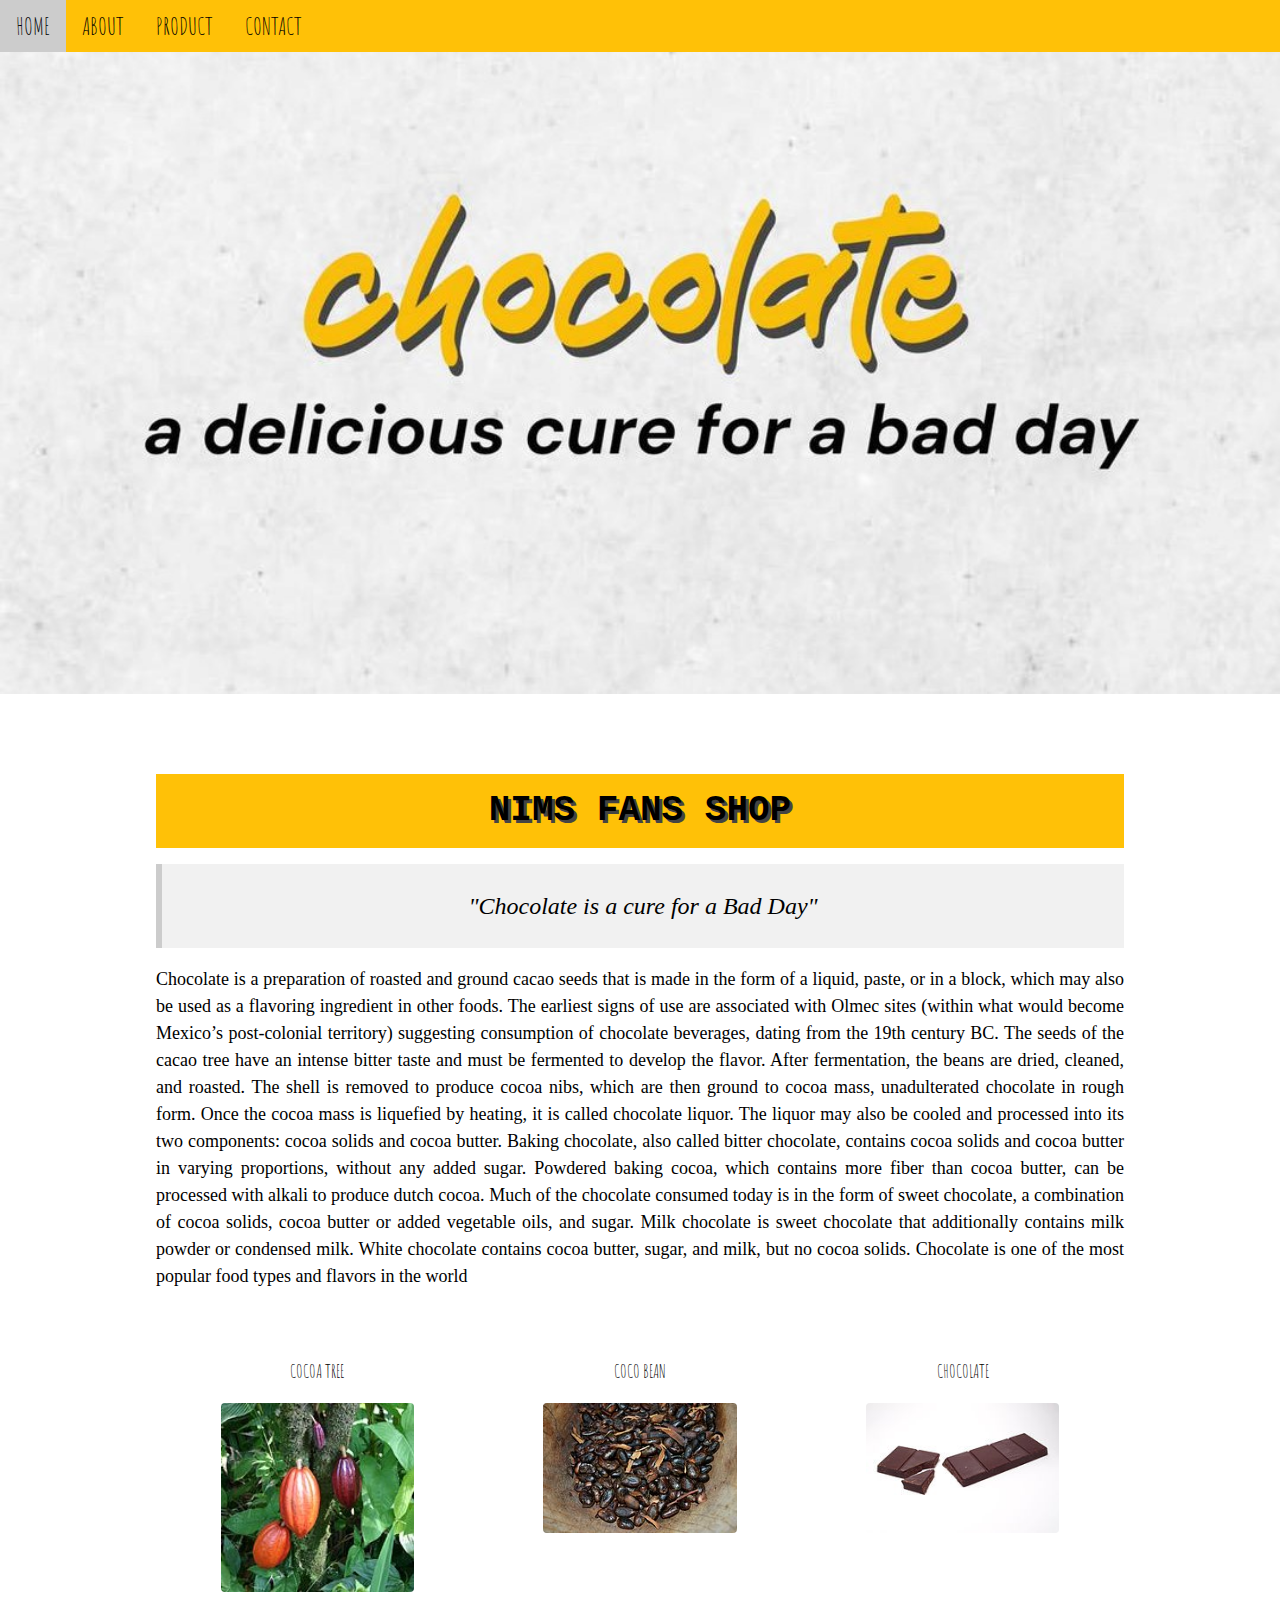
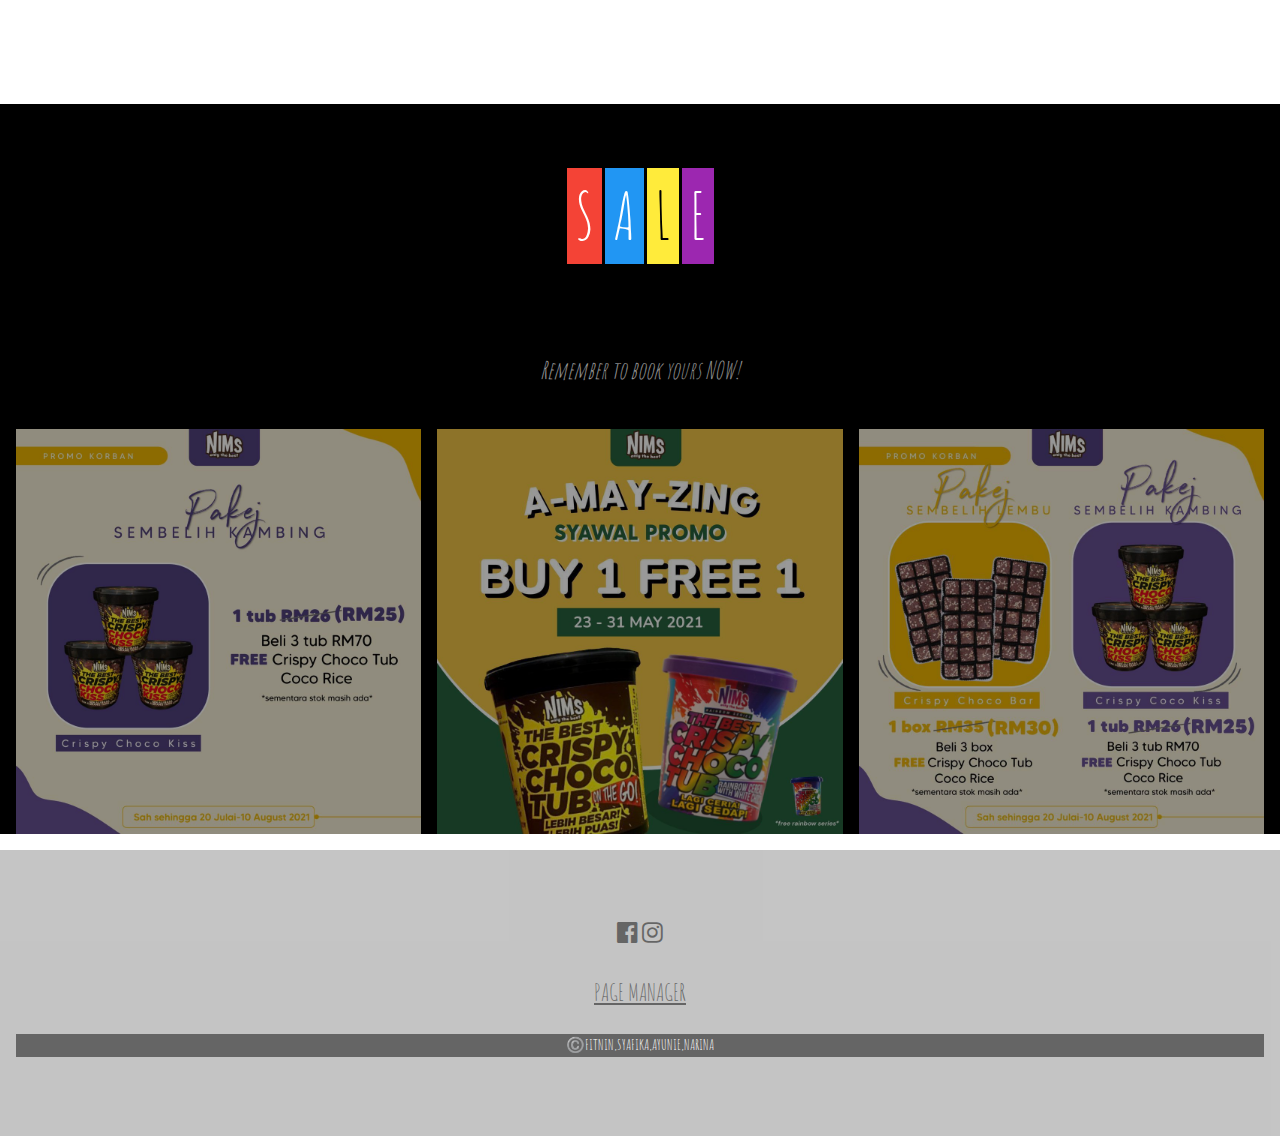
<file: index.html>
<!DOCTYPE html>
<html lang="en">
<title>FANS Shop</title>
<meta charset="UTF-8">
<meta name="viewport" content="width=device-width, initial-scale=1">
<link rel="stylesheet" href="https://www.w3schools.com/w3css/4/w3.css">
<link rel="stylesheet" href="https://fonts.googleapis.com/css?family=Amatic+SC">
<link rel="stylesheet" href="https://cdnjs.cloudflare.com/ajax/libs/font-awesome/4.7.0/css/font-awesome.min.css">
<link rel="stylesheet" href="css/style.css">
<body>


<style>
.mySlides {display: none}
</style>
<body>

<!-- Navbar (sit on top) -->
<div class="w3-top">
  <div class="w3-bar w3-xlarge w3-amber w3-opacity w3-hover-opacity-off" id="myNavbar">
    <a href="index.html" class="w3-bar-item w3-button">HOME</a>
    <a href="about.html" class="w3-bar-item w3-button">ABOUT</a>
    <a href="product.html" class="w3-bar-item w3-button">PRODUCT</a>
    <a href="contact.html" class="w3-bar-item w3-button">CONTACT</a>
  </div>
</div>

<!-- Page content -->
<div class="w3-content" style="max-width:2000px;margin-top:46px">

  <!-- Automatic Slideshow Images -->
   <div class="mySlides w3-display-container w3-center">
    <img src="images/nims4.jpeg" style="width:100%">
    </div>
  </div>
  <div class="mySlides w3-display-container w3-center">
    <img src="images/2.jpeg" style="width:100%">
    </div>
  </div>
  <div class="mySlides w3-display-container w3-center">
    <img src="images/3.jpeg" style="width:100%">
    </div>
  </div>
  <div class="mySlides w3-display-container w3-center">
    <img src="images/4.jpeg" style="width:100%">
    </div>
  </div>
   <div class="mySlides w3-display-container w3-center">
    <img src="images/nims.jpeg" style="width:100%">
    </div>
  </div>
 <div class="mySlides w3-display-container w3-center">
    <img src="images/nims1.jpeg" style="width:100%">
    </div>
  </div>
   <div class="mySlides w3-display-container w3-center">
    <img src="images/nims3.jpeg" style="width:100%">
    </div>
  </div>
   <div class="mySlides w3-display-container w3-center">
    <img src="images/nims5.jpeg" style="width:100%">
    </div>
  </div>
   <div class="mySlides w3-display-container w3-center">
    <img src="images/nims6.jpeg" style="width:100%">
    </div>
  </div>
   <div class="mySlides w3-display-container w3-center">
    <img src="images/nimsb.jpeg" style="width:100%">
    </div>
  </div>
   <div class="mySlides w3-display-container w3-center">
    <img src="images/nimss.jpeg" style="width:100%">
    </div>
  </div>
   <div class="mySlides w3-display-container w3-center">
    <img src="images/nims9.jpeg" style="width:100%">
    </div>
  </div>
   <div class="mySlides w3-display-container w3-center">
    <img src="images/women.jpeg" style="width:100%">
    </div>
  </div>

  <!-- NIMS section-->
  <div class="w3-container w3-large w3-content w3-center w3-padding-64" style="max-width:1000px" id="nims">
  <div class="w3-panel w3-amber">
  <h1 class="w3-text-black w3-monospace" style="text-shadow:3px 3px 0 #444">
  <b>NIMS FANS SHOP</b></h1>
</div>
<div class="w3-panel w3-leftbar w3-light-grey">
  <p class="w3-xlarge w3-serif">
  <i>"Chocolate is a cure for a Bad Day"</i></p>
</div>
  
    <p class="w3-justify w3-cursive">Chocolate is a preparation of roasted and ground cacao seeds that is made in the form of a liquid, paste, or in a block, which may also be used as a flavoring ingredient in other foods. The earliest signs of use are associated with Olmec sites (within what would become Mexico’s post-colonial territory) suggesting consumption of chocolate beverages, dating from the 19th century BC.
    The seeds of the cacao tree have an intense bitter taste and must be fermented to develop the flavor. After fermentation, the beans are dried, cleaned, and roasted. The shell is removed to produce cocoa nibs, which are then ground to cocoa mass, unadulterated chocolate in rough form. Once the cocoa mass is liquefied by heating, it is called chocolate liquor. The liquor may also be cooled and processed into its two components: cocoa solids and cocoa butter. Baking chocolate, also called bitter chocolate, contains cocoa solids and cocoa butter in varying proportions, without any added sugar. Powdered baking cocoa, which contains more fiber than cocoa butter, can be processed with alkali to produce dutch cocoa. Much of the chocolate consumed today is in the form of sweet chocolate, a combination of cocoa solids, cocoa butter or added vegetable oils, and sugar. Milk chocolate is sweet chocolate that additionally contains milk powder or condensed milk. White chocolate contains cocoa butter, sugar, and milk, but no cocoa solids.

    Chocolate is one of the most popular food types and flavors in the world</p>
    <div class="w3-row w3-padding-32">
      <div class="w3-third">
        <p>COCOA TREE</p>
        <img src="images/coco.jpg" class="w3-round w3-margin-bottom" alt="Random Name" style="width:60%">
      </div>
      <div class="w3-third">
        <p>COCO BEAN</p>
        <img src="images/bean.jpg" class="w3-round w3-margin-bottom" alt="Random Name" style="width:60%">
      </div>
      <div class="w3-third">
        <p>CHOCOLATE</p>
        <img src="images/choc.jpg" class="w3-round" alt="Random Name" style="width:60%">
      </div>
    </div>
  </div>

  <!-- The sale Section -->
  <div class="w3-black" id="nims">
    <div class="w3-container w3-content w3-center  w3-padding-64" style="max-width:800px">
      <span class="w3-tag w3-jumbo w3-red">S</span>
      <span class="w3-tag w3-jumbo w3-blue">A</span>
      <span class="w3-tag w3-jumbo w3-yellow">L</span>
      <span class="w3-tag w3-jumbo w3-purple">E</span>
    </div>
      <p class="w3-opacity w3-xlarge w3-center"><i>Remember to book yours NOW!</i></p>
      
  <div class="w3-container">
</div>


  <div class="w3-row-padding w3-section">
    <div class="w3-col s4">
      <img class="demo w3-opacity w3-hover-opacity-off" src="images/sale1.jpeg" style="width:100%;cursor:pointer" onclick="currentDiv(1)">
    </div>
    <div class="w3-col s4">
      <img class="demo w3-opacity w3-hover-opacity-off" src="images/sale2.jpeg" style="width:100%;cursor:pointer" onclick="currentDiv(2)">
    </div>
    <div class="w3-col s4">
      <img class="demo w3-opacity w3-hover-opacity-off" src="images/sale9.jpeg" style="width:100%;cursor:pointer" onclick="currentDiv(3)">
    </div>
  </div>
</div>

<!-- End Page Content -->
</div>

<!-- Footer -->
<footer class="w3-container w3-padding-64 w3-center w3-opacity w3-grey w3-xlarge">
  <a href="https://www.facebook.com/nimhq/"><i class="fa fa-facebook-official w3-hover-opacity"></a></i>
  <a href="https://www.instagram.com/nims.hq/?hl=en"><i class="fa fa-instagram w3-hover-opacity"></a></i>
  <p style="text-align: center;"><a href="https://wa.me/60196887886">PAGE MANAGER</a></p>
  <p class="w3-medium w3-black">©️FITNIN,SYAFIKA,AYUNIE,NARINA</p>
</footer>

<script>
// Automatic Slideshow - change image every 1 seconds
var myIndex = 0;
carousel();

function carousel() {
  var i;
  var x = document.getElementsByClassName("mySlides");
  for (i = 0; i < x.length; i++) {
    x[i].style.display = "none";  
  }
  myIndex++;
  if (myIndex > x.length) {myIndex = 1}    
  x[myIndex-1].style.display = "block";  
  setTimeout(carousel, 4000);    
}

</script>

<script>
function currentDiv(n) {
  showDivs(slideIndex = n);
}

function showDivs(n) {
  var i;
  var x = document.getElementsByClassName("mySlides");
  var dots = document.getElementsByClassName("demo");
  if (n > x.length) {slideIndex = 1}
  if (n < 1) {slideIndex = x.length}
  for (i = 0; i < x.length; i++) {
    x[i].style.display = "none";
  }
  for (i = 0; i < dots.length; i++) {
    dots[i].className = dots[i].className.replace(" w3-opacity-off", "");
  }
  x[slideIndex-1].style.display = "block";
  dots[slideIndex-1].className += " w3-opacity-off";
}
</script>


</body>
</html>
</file>
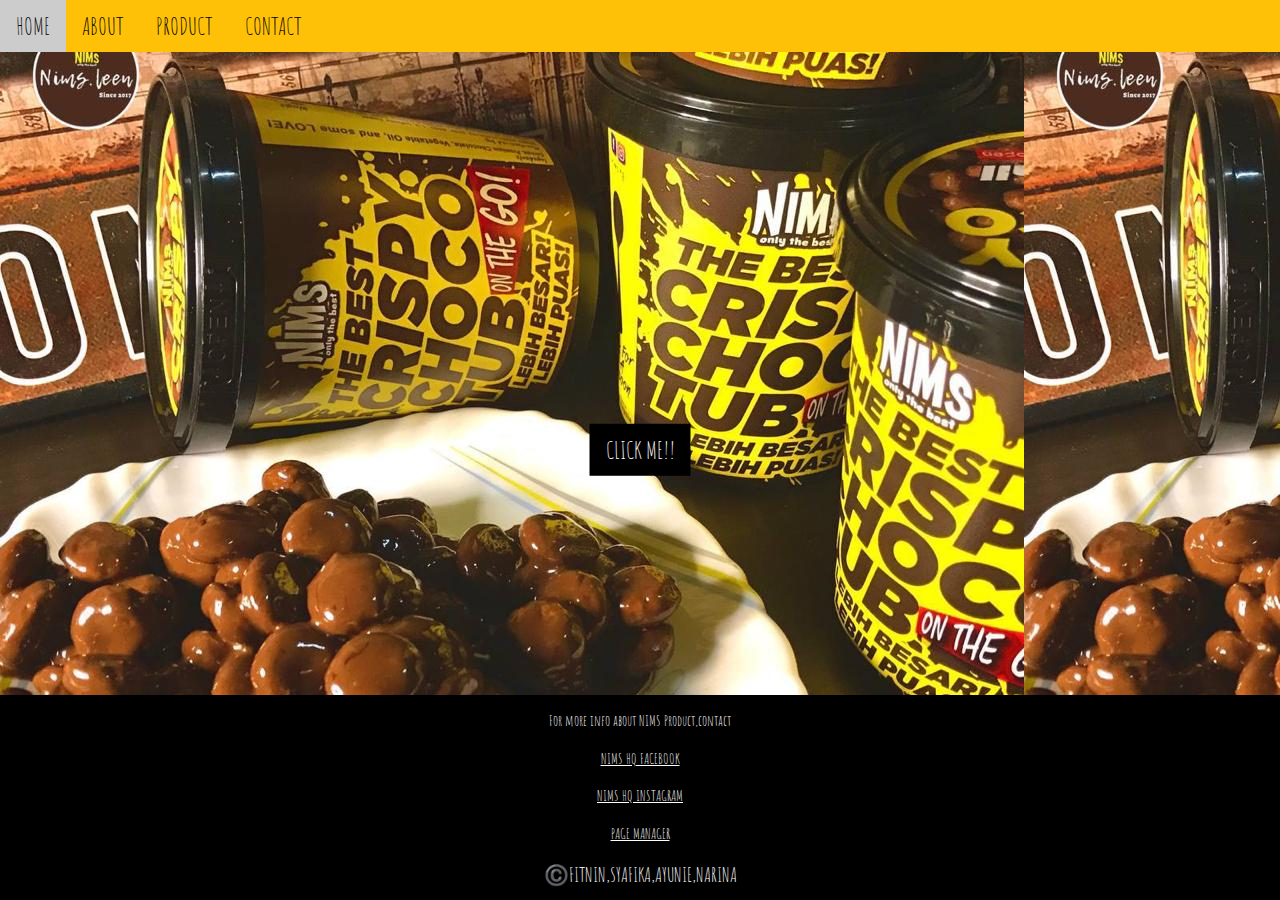
<file: about.html>
<!DOCTYPE html>
<html lang="en">
<title>FANS Shop</title>
<meta charset="UTF-8">
<meta name="viewport" content="width=device-width, initial-scale=1">
<link rel="stylesheet" href="https://www.w3schools.com/w3css/4/w3.css">
<link rel="stylesheet" href="https://fonts.googleapis.com/css?family=Amatic+SC">
<link rel="stylesheet" href="css/style.css">
  <style>
    body
    {
      background-image: url(images/3.jpeg);
    }
  </body>
  </style>

<!-- Navbar (sit on top) -->
<div class="w3-top">
  <div class="w3-bar w3-xlarge w3-amber w3-opacity w3-hover-opacity-off" id="myNavbar">
    <a href="index.html" class="w3-bar-item w3-button">HOME</a>
    <a href="about.html" class="w3-bar-item w3-button">ABOUT</a>
    <a href="product.html" class="w3-bar-item w3-button">PRODUCT</a>
    <a href="contact.html" class="w3-bar-item w3-button">CONTACT</a>
  </div>
</div>

 <div class="w3-display-middle w3-container w3-xlarge">
    <p><button onclick="document.getElementById('menu').style.display='block'" class="w3-button w3-black">CLICK ME!!</button></p>
  </div>
</div>

<!-- Footer -->
<footer class="w3-bottom w3-black w3-padding-28 w3-medium">
  <p align="center">For more info about NIMS Product,contact</p>
  <p style="text-align: center;"><a href="https://www.facebook.com/nimhq/">NIMS HQ FACEBOOK</a>
  <p style="text-align: center;"><a href="https://www.instagram.com/nims.hq/?hl=en">NIMS HQ INSTAGRAM</a></p>
  <p style="text-align: center;"><a href="https://wa.me/60196887886">PAGE MANAGER</a></p>
  <h4 align="center">©️FITNIN,SYAFIKA,AYUNIE,NARINA</h4>
</footer>

<!-- Menu Modal -->
<div id="menu" class="w3-modal">
  <div class="w3-modal-content w3-animate-zoom">
    <div class="w3-container w3-black w3-display-container">
      <span onclick="document.getElementById('menu').style.display='none'" class="w3-button w3-display-topright w3-large">x</span>

<div class="w3-container w3-padding-64 w3-black w3-whitescale w3-xlarge" id="about">
  <div class="w3-content">
    <h1 class="w3-center w3-jumbo" style="margin-bottom:64px">About Nims</h1>
    <img class="slide" src="images/nims8.jpeg" style="width:100%"> 
    <p>CHOCOTUB is a cereal – coated with chocolate. Premium chocolate are made by “Nims” and very tasty. It is a huge chocolate jar in town compared to other brand in Peninsular Malaysia.The price are very affordable as it price RM 15 per tub.
    It is weighted 250 gram plus and minus. All of the chocotub have similar amount of gram due to the weighing technology used by the “Nims” company.
    There are many seller out there are selling this chocotub nearby your place. It is easier to contact more on social media such as Instagram, Facebook, Twitter and etc.Therefore, you don’t have to worry about how to get one.
  <p><strong>FANS Member </strong></p>
    <div class="w3-row w3-padding-32">
      <div class="w3-third">
        <p>Nur Syafika</p>
        <img src="images/pikaa.jpeg" class="w3-circle w3-margin-bottom" style="width:60%">
      </div>
      <div class="w3-third">
        <p>Fitnin Fitriah</p>
        <img src="images/fit.jpeg" class="w3-circle w3-margin-bottom" style="width:50%">
      </div>
      <div class="w3-third">
        <p>Nur Ayunie Najlaa</p>
        <img src="images/baby.jpeg" class="w3-circle w3-margin-bottom" style="width:50%">
      </div>
      <div class="w3-third">
        <p>Nur Narina Nadia</p>
        <img src="images/nari.jpeg" class="w3-circle w3-margin-bottom" style="width:50%">
      </div>
      
    </div>
  </div>

    <h1><b>Opening Hours</b></h1>
    
    <div class="w3-row">
      <div class="w3-col s6">
        <p>Fri & Sat CLOSED</p>
        <p>Wednesday 10.00 - 24.00</p>
        <p>Thursday 10:00 - 24:00</p>
      </div>
      <div class="w3-col s6">
        <p>Tue 10:00 - 12:00</p>
        <p>Mon 10:00 - 23:00</p>
      </div>
    </div>
    
    <div class="w3-container">
    <h1 class="w3-center w3-jumbo" style="margin-bottom:64px">Location</h1>
      <iframe src="https://www.google.com/maps/embed?pb=!1m18!1m12!1m3!1d3983.9162906444644!2d101.4230399139514!3d3.1168457977304036!2m3!1f0!2f0!3f0!3m2!1i1024!2i768!4f13.1!3m3!1m2!1s0x31cc577da4bc6bbd%3A0x4901577b0618a45c!2sNIMS%20ADELICIOUSZ%20SDN%20BHD%20(%20Factory%20)!5e0!3m2!1sen!2smy!4v1626789418288!5m2!1sen!2smy" width="800" height="450" style="border:0;" allowfullscreen="" loading="lazy"></iframe>
  </div>
</div>

<script>
w3.slideshow(".slides", 1500);
</script>

<script>
var myIndex = 0;
carousel();

function carousel() {
  var i;
  var x = document.getElementsByClassName("mySlides");
  for (i = 0; i < x.length; i++) {
    x[i].style.display = "none";  
  }
  myIndex++;
  if (myIndex > x.length) {myIndex = 1}    
  x[myIndex-1].style.display = "block";  
  setTimeout(carousel, 2000); // Change image every 2 seconds
}
</script>


</body>
</html>
</file>
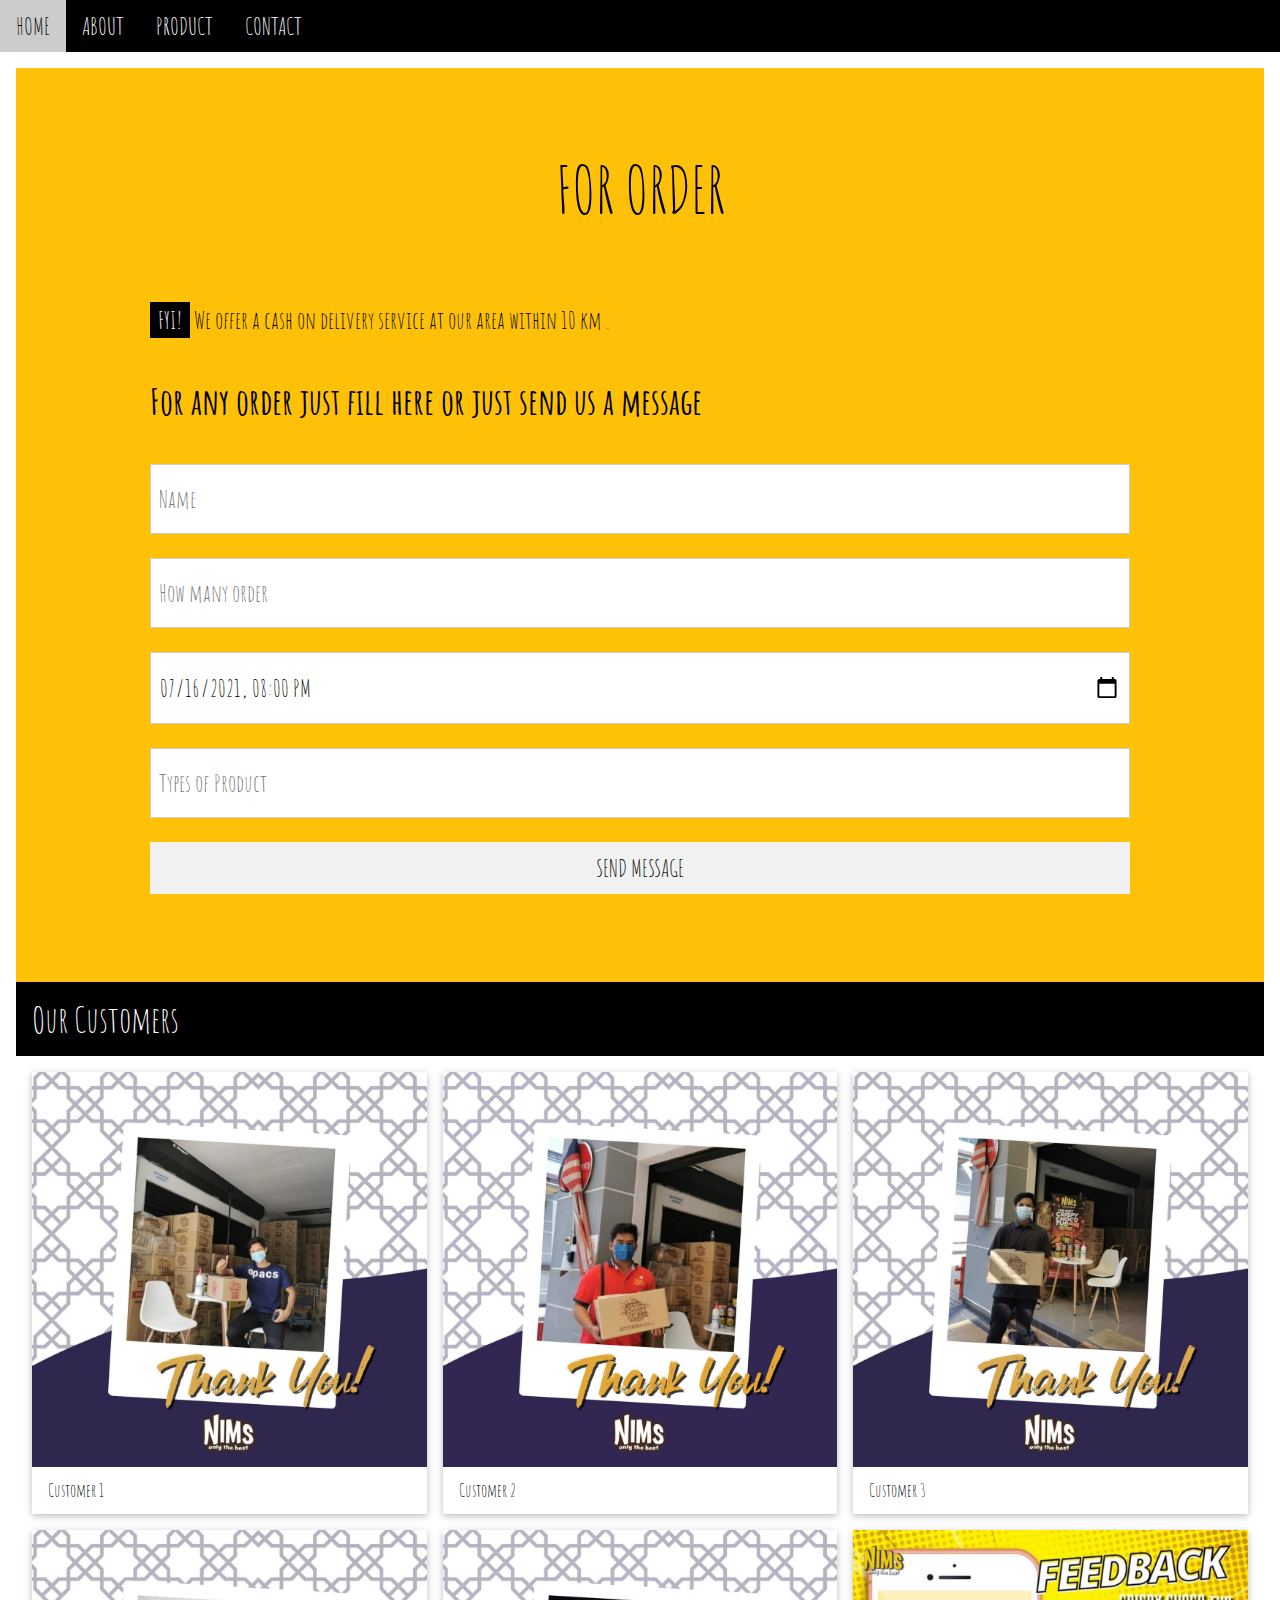
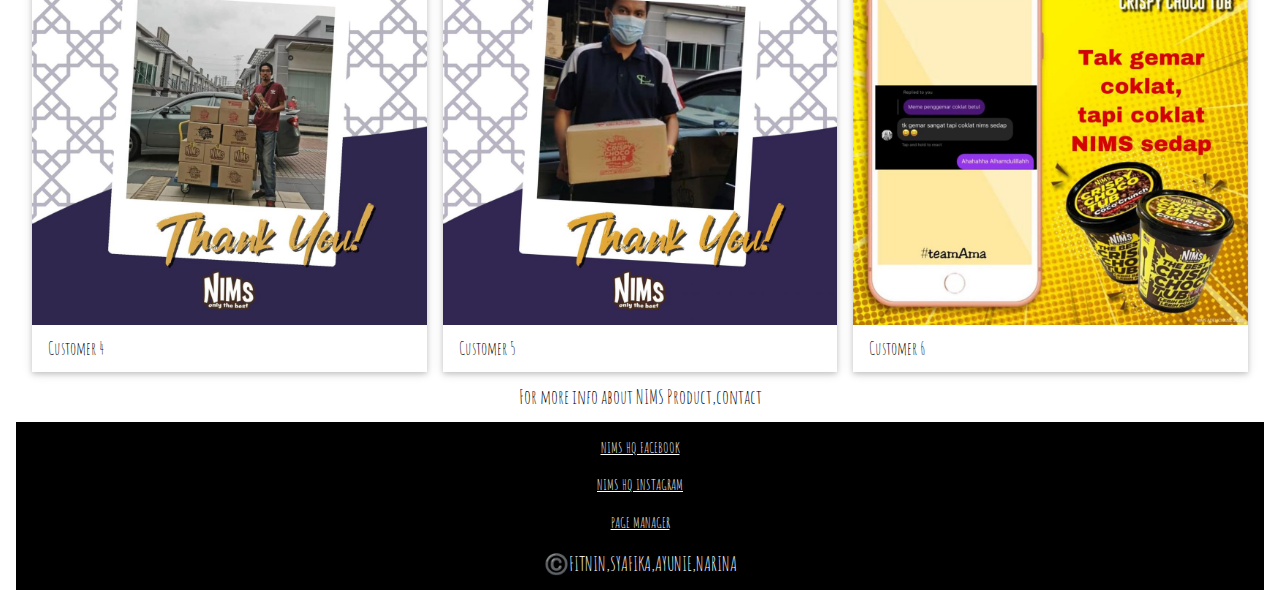
<file: contact.html>
<!DOCTYPE html>
<html>
<title>W3.CSS Template</title>
<meta charset="UTF-8">
<meta name="viewport" content="width=device-width, initial-scale=1">
<link rel="stylesheet" href="https://www.w3schools.com/w3css/4/w3.css">
<link rel="stylesheet" href="https://fonts.googleapis.com/css?family=Amatic+SC">
<link rel="stylesheet" href="css/style.css">
<body>

  <!-- Navbar (sit on top) -->
<div class="w3-top">
  <div class="w3-bar w3-xlarge w3-black w3-opacity w3-hover-opacity-off" id="myNavbar">
    <a href="index.html" class="w3-bar-item w3-button">HOME</a>
    <a href="about.html" class="w3-bar-item w3-button">ABOUT</a>
    <a href="product.html" class="w3-bar-item w3-button">PRODUCT</a>
    <a href="contact.html" class="w3-bar-item w3-button">CONTACT</a>
  </div>
</div>
<br>
<br>
<br>

<!-- Contact -->
<div class="w3-container">
<div class="w3-container w3-padding-64 w3-amber w3-xlarge">
  <div class="w3-content">
    <h1 class="w3-center w3-jumbo" style="margin-bottom:64px">FOR ORDER</h1>
    <p><span class="w3-tag">FYI!</span> We offer a cash on delivery service at our area within 10 km .</p>
    <p class="w3-xxlarge"><strong>For any order just fill here  or just send us a message</strong></p>
    <form action="https://wa.me/601117988305">
      <p><input class="w3-input w3-padding-16 w3-border" type="text" placeholder="Name" required name="Name"></p>
      <p><input class="w3-input w3-padding-16 w3-border" type="number" placeholder="How many order" required name="types"></p>
      <p><input class="w3-input w3-padding-16 w3-border" type="datetime-local" placeholder="Date and time" required name="For COD Date" value="2021-07-16T20:00"></p>
      <p><input class="w3-input w3-padding-16 w3-border" type="text" placeholder="Types of Product" required name="Message"></p>
      <p><button class="w3-button w3-light-grey w3-block" type="submit">SEND MESSAGE</button></p>
    </form>
  </div>
</div>

<!-- Image of nims -->

<div class="w3-container w3-black">
  <h1>Our Customers</h1>
</div>

<div class="w3-row-padding w3-margin-top">
  <div class="w3-third">
    <div class="w3-card">
      <img src="images/cust1.jpeg" style="width:100%">
      <div class="w3-container">
        <h5>Customer 1</h5>
      </div>
    </div>
  </div>

  <div class="w3-third">
    <div class="w3-card">
      <img src="images/cust2.jpeg" style="width:100%">
      <div class="w3-container">
        <h5>Customer 2</h5>
      </div>
    </div>
  </div>

  <div class="w3-third">
    <div class="w3-card">
      <img src="images/cust3.jpeg" style="width:100%">
      <div class="w3-container">
        <h5>Customer 3</h5>
      </div>
    </div>
  </div>
</div>

<div class="w3-row-padding w3-margin-top">
  <div class="w3-third">
    <div class="w3-card">
      <img src="images/cust4 (2).jpeg" style="width:100%">
      <div class="w3-container">
        <h5>Customer 4</h5>
      </div>
    </div>
  </div>

  <div class="w3-third">
    <div class="w3-card">
      <img src="images/cust4.jpeg" style="width:100%">
      <div class="w3-container">
        <h5>Customer 5</h5>
      </div>
    </div>
  </div>

  <div class="w3-third">
    <div class="w3-card">
      <img src="images/feedback7.jpeg" style="width:100%">
      <div class="w3-container">
        <h5>Customer 6</h5>
      </div>
    </div>
  </div>
</div>


<h4 align="center">For more info about NIMS Product,contact</h4>
    <div class="w3-container w3-black">
       <p style="text-align: center;"><a href="https://www.facebook.com/nimhq/">NIMS HQ FACEBOOK</a></p>
       <p style="text-align: center;"><a href="https://www.instagram.com/nims.hq/?hl=en">NIMS HQ INSTAGRAM</a></p>
       <p style="text-align: center;"><a href="https://wa.me/60179522408">PAGE MANAGER</a></p>
       <h4 align="center">©️FITNIN,SYAFIKA,AYUNIE,NARINA</h4>
    </div>
  </div>

<script>
// Tabbed Menu
function openMenu(evt, menuName) {
  var i, x, tablinks;
  x = document.getElementsByClassName("menu");
  for (i = 0; i < x.length; i++) {
     x[i].style.display = "none";
  }
  tablinks = document.getElementsByClassName("tablink");
  for (i = 0; i < x.length; i++) {
     tablinks[i].className = tablinks[i].className.replace(" w3-red", "");
  }
  document.getElementById(menuName).style.display = "block";
  evt.currentTarget.firstElementChild.className += " w3-red";
}
document.getElementById("myLink").click();
</script>

<script>
var myIndex = 0;
carousel();

function carousel() {
  var i;
  var x = document.getElementsByClassName("mySlides");
  for (i = 0; i < x.length; i++) {
    x[i].style.display = "none";  
  }
  myIndex++;
  if (myIndex > x.length) {myIndex = 1}    
  x[myIndex-1].style.display = "block";  
  setTimeout(carousel, 9000);    
}
</script>

</div>
</body>
</html>
</file>
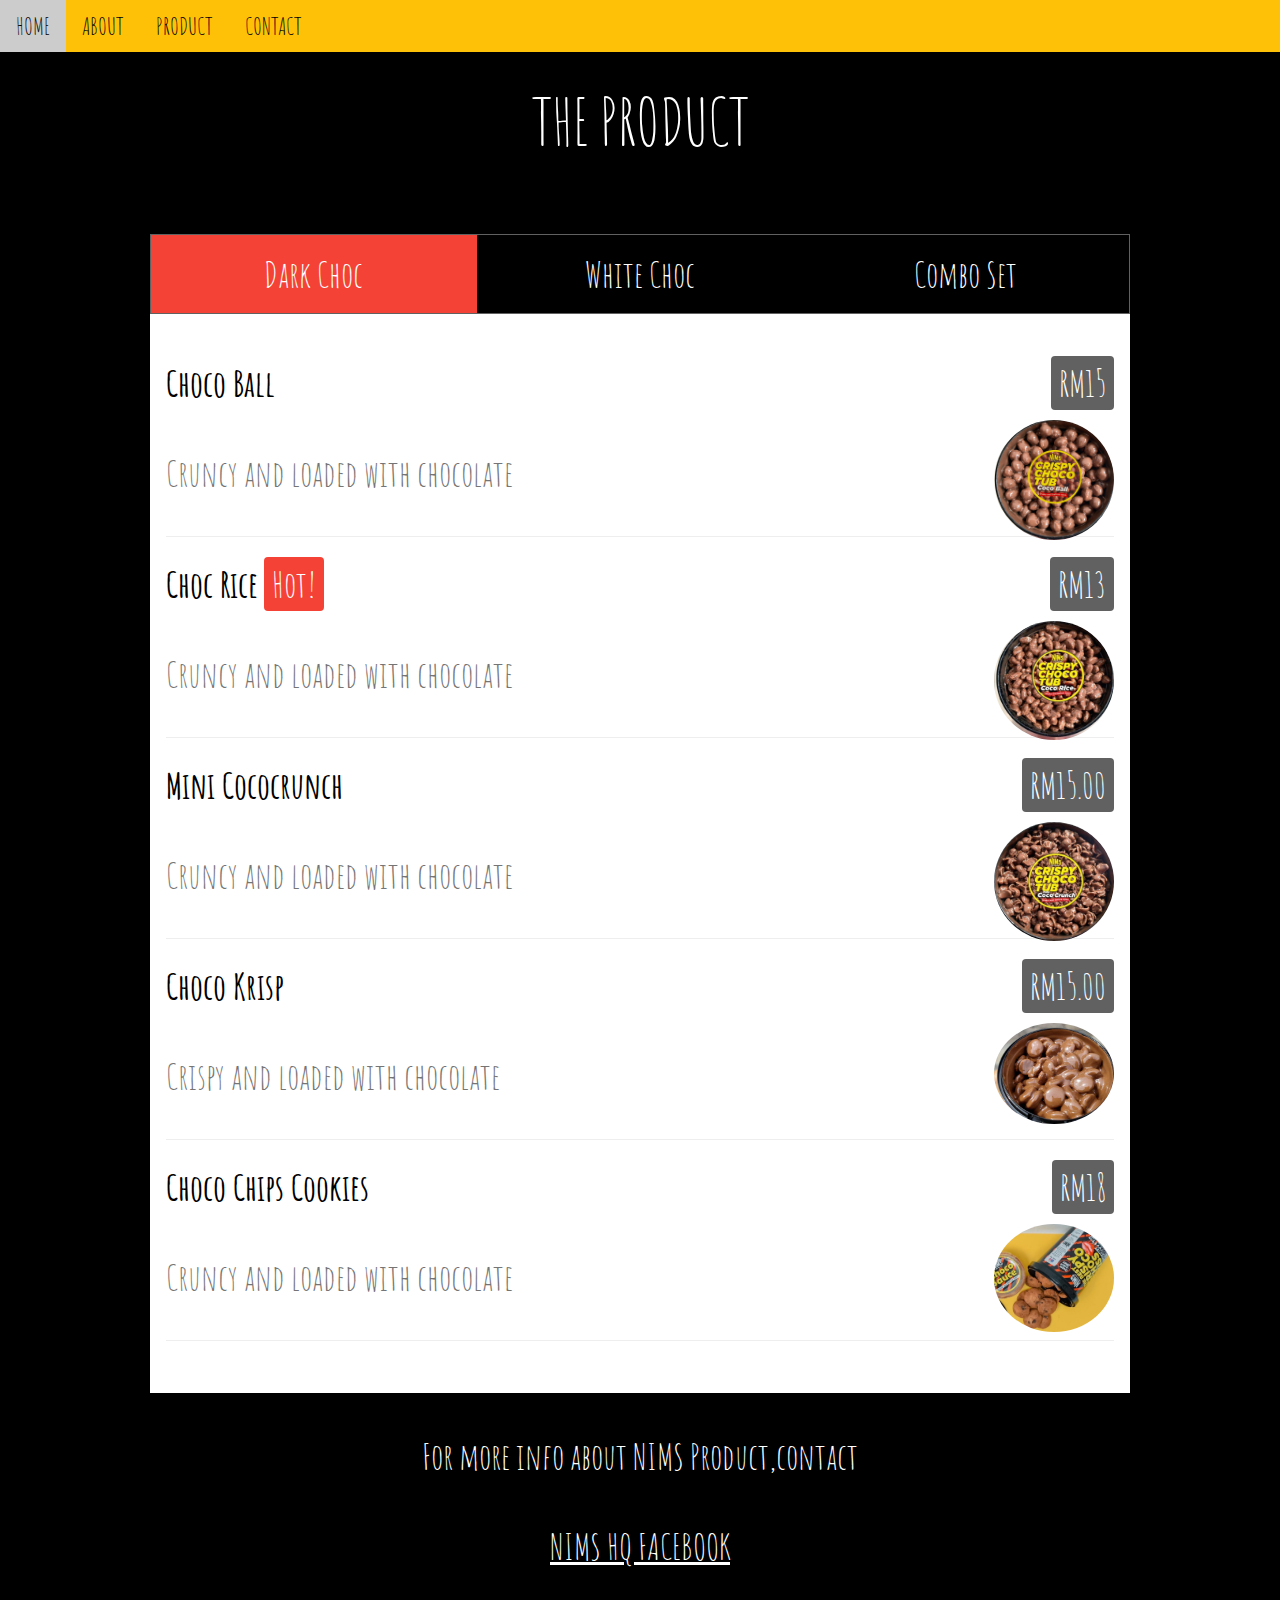
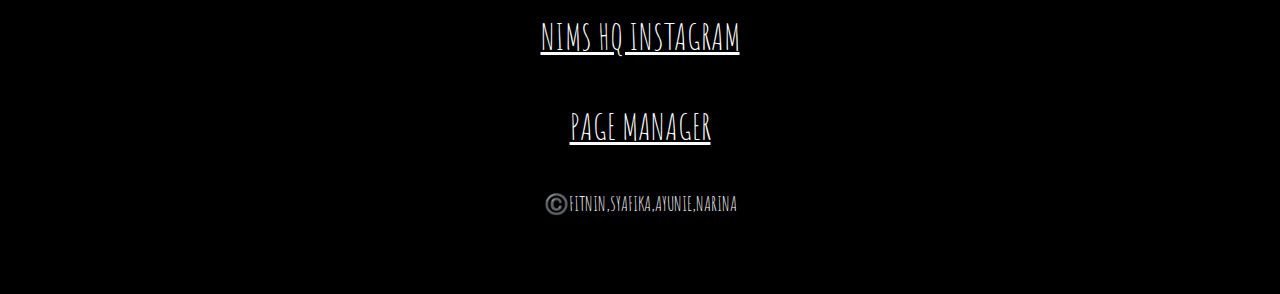
<file: product.html>
<!DOCTYPE html>
<html>
<title>W3.CSS Template</title>
<meta charset="UTF-8">
<meta name="viewport" content="width=device-width, initial-scale=1">
<link rel="stylesheet" href="https://www.w3schools.com/w3css/4/w3.css">
<link rel="stylesheet" href="https://fonts.googleapis.com/css?family=Amatic+SC">
<link rel="stylesheet" href="css/style.css">
<body>

  <!-- Navbar (sit on top) -->
<div class="w3-top">
  <div class="w3-bar w3-xlarge w3-amber w3-opacity w3-hover-opacity-off" id="myNavbar">
    <a href="index.html" class="w3-bar-item w3-button">HOME</a>
    <a href="about.html" class="w3-bar-item w3-button">ABOUT</a>
    <a href="product.html" class="w3-bar-item w3-button">PRODUCT</a>
    <a href="contact.html" class="w3-bar-item w3-button">CONTACT</a>
  </div>
</div>

<!-- Product Container -->
<div class="w3-container w3-black w3-padding-64 w3-xxlarge w3-animate-zoom" id="product">
  <div class="w3-content">
  
    <h1 class="w3-center w3-jumbo" style="margin-bottom:64px">THE PRODUCT</h1>
    <div class="w3-row w3-center w3-border w3-border-dark-grey">
      <a href="javascript:void(0)" onclick="openMenu(event, 'Dark choc');" id="myLink">
        <div class="w3-col s4 tablink w3-padding-large w3-hover-red">Dark Choc</div>
      </a>
      <a href="javascript:void(0)" onclick="openMenu(event, 'White Choc');">
        <div class="w3-col s4 tablink w3-padding-large w3-hover-red">White Choc</div>
      </a>
      <a href="javascript:void(0)" onclick="openMenu(event, 'Combo Set');">
        <div class="w3-col s4 tablink w3-padding-large w3-hover-red">Combo Set</div>
      </a>
    </div>

    <div id="Dark choc" class="w3-container menu w3-padding-32 w3-white">
      <h1><b> Choco Ball</b> <span class="w3-right w3-tag w3-dark-grey w3-round">RM15</span></h1>
      <img src="images/chocoball.jpeg" style="width:120px" class="w3-circle w3-right" alt="member"></p>
      <p class="w3-text-grey">Cruncy and loaded with chocolate</p>
      <hr>
      
      <h1><b>Choc Rice</b> <span class="w3-tag w3-red w3-round">Hot!</span><span class="w3-right w3-tag w3-dark-grey w3-round">RM13</span></h1>
      <img src="images/cocorice.jpeg" style="width:120px" class="w3-circle w3-right" alt="member"></p>
      <p class="w3-text-grey">Cruncy and loaded with chocolate </p>
      <hr>
      
      <h1><b>Mini Cococrunch</b> <span class="w3-right w3-tag w3-dark-grey w3-round">RM15.00</span></h1>
      <img src="images/cococrunch.jpeg" style="width:120px" class="w3-circle w3-right" alt="member"></p>
      <p class="w3-text-grey">Cruncy and loaded with chocolate </p>
      <hr>

      <h1><b>Choco Krisp</b> <span class="w3-right w3-tag w3-dark-grey w3-round">RM15.00</span></h1>
      <img src="images/cocokrisp.jpeg" style="width:120px" class="w3-circle w3-right" alt="member"></p>
      <p class="w3-text-grey">Crispy and loaded with chocolate</p>
      <hr>

      <h1><b>Choco Chips Cookies</b> <span class="w3-right w3-tag w3-dark-grey w3-round">RM18</span></h1>
      <img src="images/kokis.jpeg" style="width:120px" class="w3-circle w3-right" alt="member"></p>
      <p class="w3-text-grey">Cruncy and loaded with chocolate</p>
      <hr>
    </div>


<div id="White Choc" class="w3-container menu w3-padding-64 w3-white">
      <h1><b>Rainbow Cereal With White Choc</b> <span class="w3-tag w3-grey w3-round">Popular</span> <span class="w3-right w3-tag w3-dark-grey w3-round">RM17.00</span></h1>
      <p class="w3-text-grey">Blue,Pink,Purple,Yellow </p>
      <hr>
      <div class="w3-content w3-display-container w3-padding-64">
        <img class="mySlides" src="images/biru.jpeg" style="width:100%">
        <img class="mySlides" src="images/pink.jpeg" style="width:100%">
        <img class="mySlides" src="images/purple.jpeg" style="width:100%">
        <img class="mySlides" src="images/kuning.jpeg" style="width:100%">
        <button class="w3-button w3-black w3-display-left" onclick="plusDivs(-1)">&#10094;</button>
        <button class="w3-button w3-black w3-display-right" onclick="plusDivs(1)">&#10095;</button>
</div>
</div>

  <div id="Combo Set" class="w3-container menu w3-padding-32 w3-white">
      <h1><b>Combo A</b> <span class="w3-right w3-tag w3-dark-grey w3-round">RM38.00</span></h1>
      <img src="images/pakej1.jpeg" style="width:120px" class="w3-border w3-right" alt="member"></p>
      <p class="w3-text-grey">1 Mini Coco Crunh, 2 Coco Rice </p>
      <hr>

      <h1><b>Combo B</b> <span class="w3-right w3-tag w3-dark-grey w3-round">RM38.00</span></h1>
      <img src="images/pakej2.jpeg" style="width:120px" class="w3-border w3-right" alt="member"></p>
      <p class="w3-text-grey">1 Choco Rice, 2 Mini Coco Crunch </p>
      <hr>

      <h1><b>Combo C</b> <span class="w3-right w3-tag w3-dark-grey w3-round">RM40.00</span></h1>
      <img src="images/pakej3.jpeg" style="width:120px" class="w3-border w3-right" alt="member"></p>
      <p class="w3-text-grey">1 Coco Rice, 2 Coco Ball</p>
      <hr>
      
      <h1><b>Combo D</b> <span class="w3-right w3-tag w3-dark-grey w3-round">RM40.00</span></h1>
      <img src="images/pakej4.jpeg" style="width:120px" class="w3-border w3-right" alt="member"></p>
      <p class="w3-text-grey">1 Coco Rice, 2 Coco Ball</p>
      <hr>

      <h1><b>Combo E</b> <span class="w3-right w3-tag w3-dark-grey w3-round">RM40.00</span></h1>
      <img src="images/pakej5.jpeg" style="width:120px" class="w3-border w3-right" alt="member"></p>
      <p class="w3-text-grey">1 Coco Rice, 1 Mini Coco Crunh, 1 Choco Ball</p>
      <hr>

      <h1><b>Combo F</b> <span class="w3-right w3-tag w3-dark-grey w3-round">RM40.00</span></h1>
      <img src="images/pakej6.jpeg" style="width:120px" class="w3-border w3-right" alt="member"></p>
      <p class="w3-text-grey">2 Coco Rice, 1 Krisp</p>
      <hr>

      <h1><b>Combo G</b> <span class="w3-right w3-tag w3-dark-grey w3-round">RM40.00</span></h1>
      <img src="images/pakej7.jpeg" style="width:120px" class="w3-border w3-right" alt="member"></p>
      <p class="w3-text-grey">1 Coco Krisp, 1 Mini Coco Crunch, 1 Coco Rice</p>
      <hr>
      
      <h1><b>Combo H</b> <span class="w3-right w3-tag w3-dark-grey w3-round">RM40.00</span></h1>
      <img src="images/pakej8.jpeg" style="width:120px" class="w3-border w3-right" alt="member"></p>
      <p class="w3-text-grey">1 Coco Krisp, 1 Mini Coco Crunch, 1 Choco Ball</p>
      <hr>

      <h1><b>Combo I</b> <span class="w3-right w3-tag w3-dark-grey w3-round">RM40.00</span></h1>
      <img src="images/pakej9.jpeg" style="width:120px" class="w3-border w3-right" alt="member"></p>
      <p class="w3-text-grey">2 Coco Krisp, 1 Coco Rice</p>
    </div>
  </div>

<div class="w3-container w3-black">
       <p align="center">For more info about NIMS Product,contact</p>
       <p style="text-align: center;"><a href="https://www.facebook.com/nimhq/">NIMS HQ FACEBOOK</a></p>
       <p style="text-align: center;"><a href="https://www.instagram.com/nims.hq/?hl=en">NIMS HQ INSTAGRAM</a></p>
       <p style="text-align: center;"><a href="https://wa.me/60192659685">PAGE MANAGER</a></p>
       <h4 align="center">©️FITNIN,SYAFIKA,AYUNIE,NARINA</h4>
  </div>
</div>

<script>
// Tabbed Menu
function openMenu(evt, menuName) {
  var i, x, tablinks;
  x = document.getElementsByClassName("menu");
  for (i = 0; i < x.length; i++) {
     x[i].style.display = "none";
  }
  tablinks = document.getElementsByClassName("tablink");
  for (i = 0; i < x.length; i++) {
     tablinks[i].className = tablinks[i].className.replace(" w3-red", "");
  }
  document.getElementById(menuName).style.display = "block";
  evt.currentTarget.firstElementChild.className += " w3-red";
}
document.getElementById("myLink").click();
</script>

<script>
var slideIndex = 1;
showDivs(slideIndex);

function plusDivs(n) {
  showDivs(slideIndex += n);
}

function showDivs(n) {
  var i;
  var x = document.getElementsByClassName("mySlides");
  if (n > x.length) {slideIndex = 1}
  if (n < 1) {slideIndex = x.length}
  for (i = 0; i < x.length; i++) {
    x[i].style.display = "none";  
  }
  x[slideIndex-1].style.display = "block";  
}
</script>

</div>
</body>
</html>
</file>
<file: css/style.css>
*
body{
	height: 100%
    }

body,h1,h2,h3,h4,h5,h6 {
	font-family: "Amatic SC", sans-serif
}

a:hover 
		{
			color:black;
			background-color: white;
		}

a:active 
		{
			color: 	black;
			background-color: ghostwhite;
			text-decoration: none;
		}

.container
		{
			display: flex;
			align-items: center;
			justify-content: center;
		}
</file>
